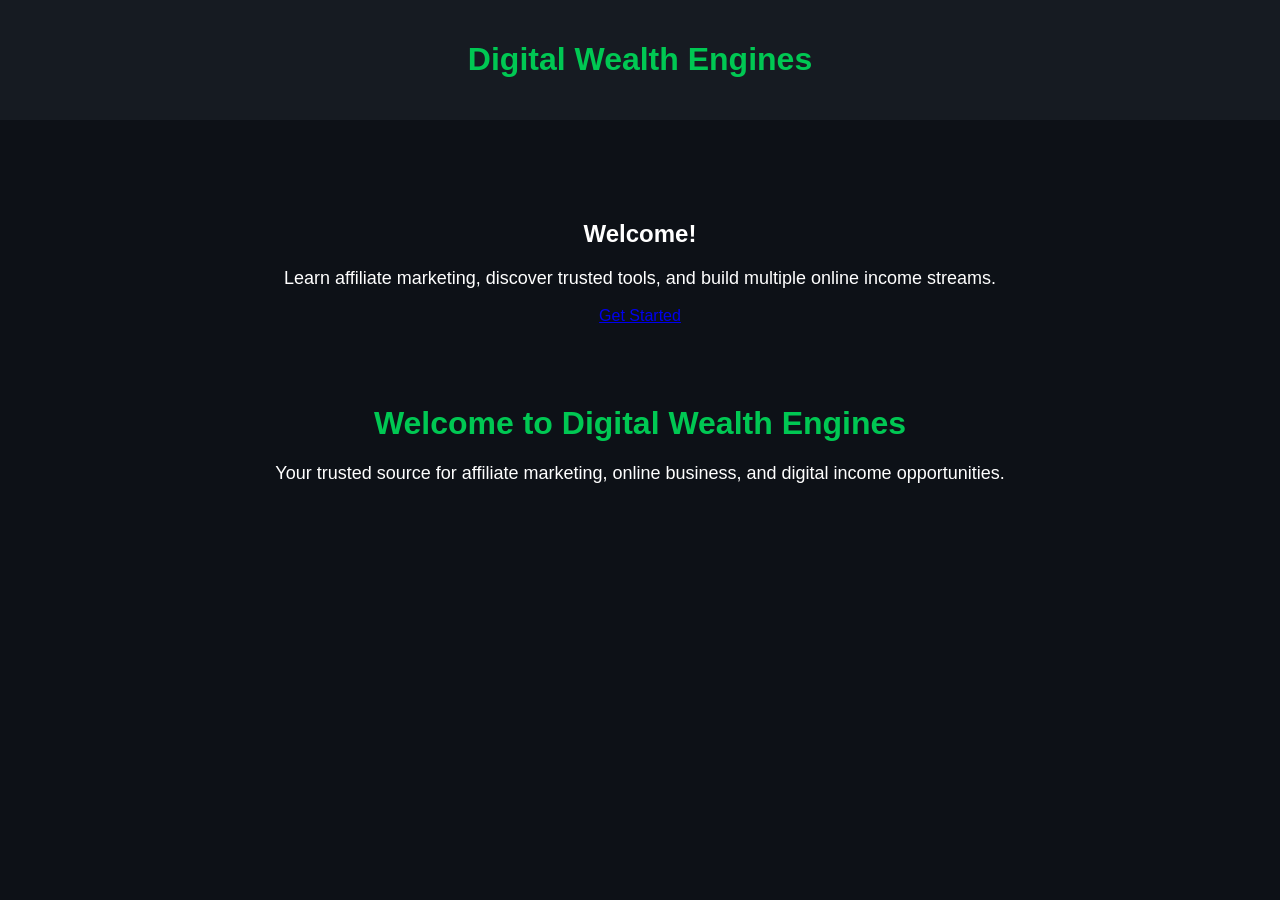
<file: index.html>
<!DOCTYPE html>
<html lang="en">
<head>
  <meta charset="UTF-8">
  <meta name="viewport" content="width=device-width, initial-scale=1.0">
  <title>Digital Wealth Engines</title>

  <link rel="stylesheet" href="style.css">
</head>
<body>

<header>
  <h1>Digital Wealth Engines</h1>
</header>

<div class="container">
  <h2>Welcome!</h2>

  <p>
    Learn affiliate marketing, discover trusted tools,
    and build multiple online income streams.
  </p>

  <a href="start.html" class="button">Get Started</a>
</div>

<script src="script.js"></script>

</body>
                </html><!DOCTYPE html>
<html lang="en">
<head>
  <meta charset="UTF-8">
  <meta name="viewport" content="width=device-width, initial-scale=1.0">
  <title>Digital Wealth Engines</title>
</head>
<body>
  <h1>Welcome to Digital Wealth Engines</h1>
  <p>Your trusted source for affiliate marketing, online business, and digital income opportunities.</p>
</body>
  </html>
</file>
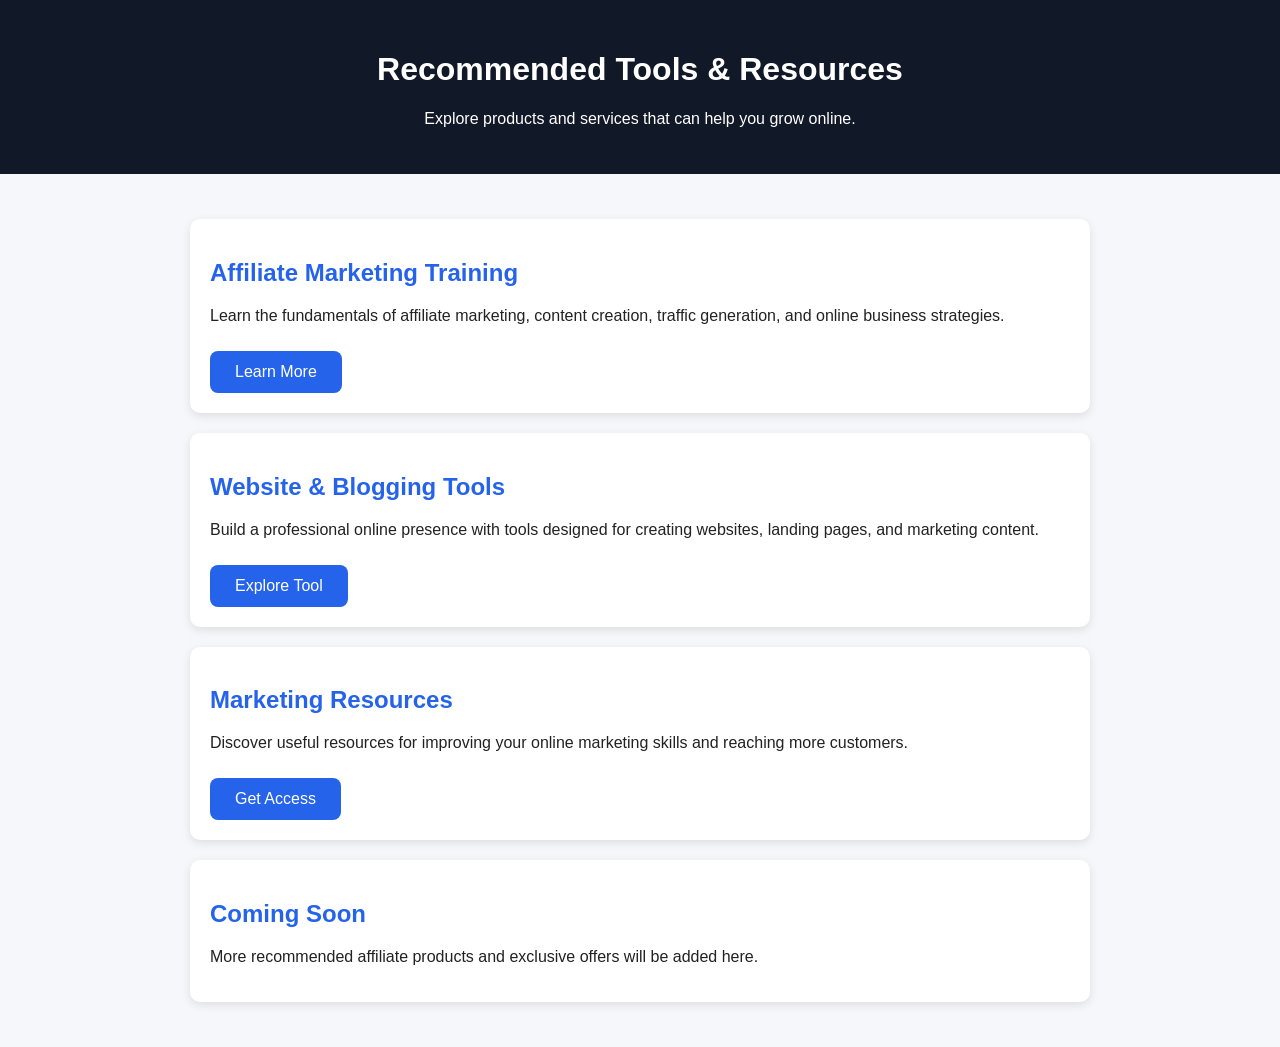
<file: products.html>
<!DOCTYPE html>
<html>
<head>
    <title>Affiliate Products - Digital Wealth Engines</title>
    <meta name="viewport" content="width=device-width, initial-scale=1.0">

    <style>
        body {
            font-family: Arial, sans-serif;
            margin: 0;
            background: #f5f7fb;
            color: #222;
        }

        header {
            background: #111827;
            color: white;
            padding: 30px;
            text-align: center;
        }

        .container {
            max-width: 900px;
            margin: auto;
            padding: 25px;
        }

        .product {
            background: white;
            padding: 20px;
            margin: 20px 0;
            border-radius: 10px;
            box-shadow: 0 3px 10px rgba(0,0,0,0.1);
        }

        .button {
            display: inline-block;
            background: #2563eb;
            color: white;
            padding: 12px 25px;
            border-radius: 8px;
            text-decoration: none;
            margin-top: 10px;
        }

        h2 {
            color: #2563eb;
        }
    </style>
</head>

<body>

<header>
    <h1>Recommended Tools & Resources</h1>
    <p>Explore products and services that can help you grow online.</p>
</header>

<div class="container">

<div class="product">
    <h2>Affiliate Marketing Training</h2>
    <p>
    Learn the fundamentals of affiliate marketing, content creation,
    traffic generation, and online business strategies.
    </p>

    <a href="#" class="button">Learn More</a>
</div>


<div class="product">
    <h2>Website & Blogging Tools</h2>
    <p>
    Build a professional online presence with tools designed for creating
    websites, landing pages, and marketing content.
    </p>

    <a href="#" class="button">Explore Tool</a>
</div>


<div class="product">
    <h2>Marketing Resources</h2>
    <p>
    Discover useful resources for improving your online marketing skills
    and reaching more customers.
    </p>

    <a href="#" class="button">Get Access</a>
</div>


<div class="product">
    <h2>Coming Soon</h2>
    <p>
    More recommended affiliate products and exclusive offers will be added here.
    </p>
</div>

</div>

</body>
      </html>
</file>
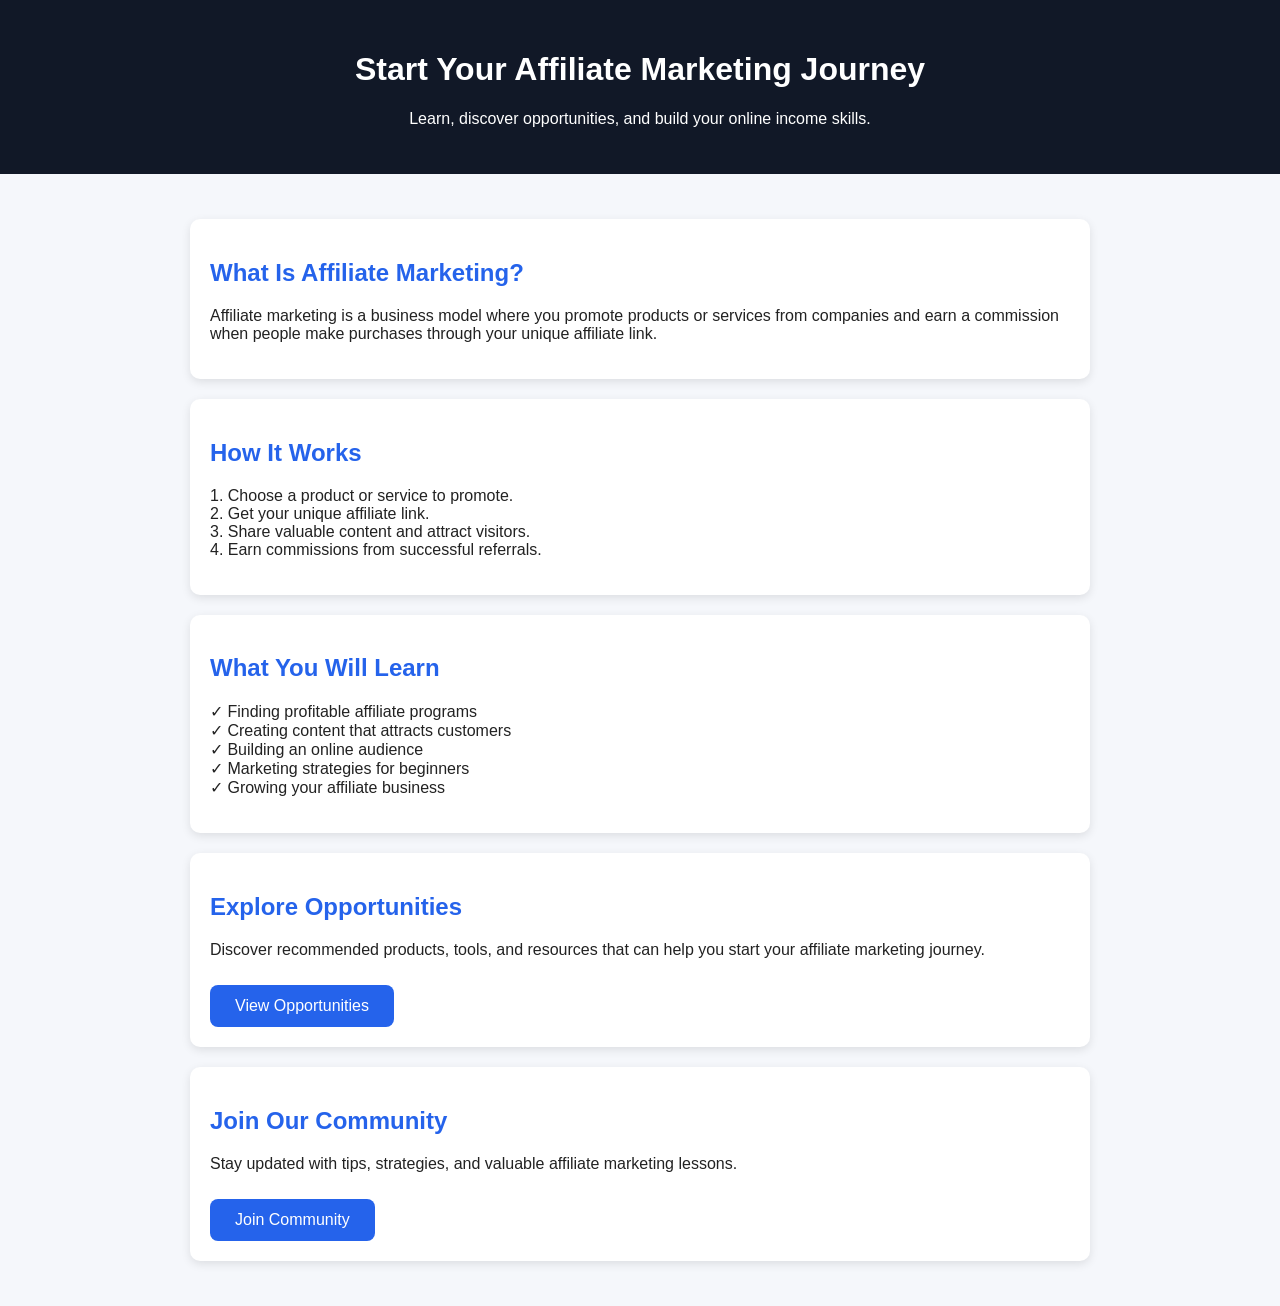
<file: start.html>
<!DOCTYPE html>
<html>
<head>
     <title>Get Started - Affiliate Marketing</title>
    <meta name="viewport" content="width=device-width, initial-scale=1.0">

    <style>
        body {
            font-family: Arial, sans-serif;
            margin: 0;
            background: #f5f7fb;
            color: #222;
        }

        header {
            background: #111827;
            color: white;
            padding: 30px;
            text-align: center;
        }

        .container {
            padding: 25px;
            max-width: 900px;
            margin: auto;
        }

        .card {
            background: white;
            padding: 20px;
            margin: 20px 0;
            border-radius: 10px;
            box-shadow: 0 3px 10px rgba(0,0,0,0.1);
        }

        .button {
            display: inline-block;
            background: #2563eb;
            color: white;
            padding: 12px 25px;
            border-radius: 8px;
            text-decoration: none;
            margin-top: 10px;
        }

        h2 {
            color: #2563eb;
        }
    </style>
</head>

<body>

<header>
    <h1>Start Your Affiliate Marketing Journey</h1>
    <p>Learn, discover opportunities, and build your online income skills.</p>
</header>

<div class="container">

<div class="card">
    <h2>What Is Affiliate Marketing?</h2>
    <p>
    Affiliate marketing is a business model where you promote products or services
    from companies and earn a commission when people make purchases through your
    unique affiliate link.
    </p>
</div>

<div class="card">
    <h2>How It Works</h2>
    <p>
    1. Choose a product or service to promote.<br>
    2. Get your unique affiliate link.<br>
    3. Share valuable content and attract visitors.<br>
    4. Earn commissions from successful referrals.
    </p>
</div>

<div class="card">
    <h2>What You Will Learn</h2>
    <p>
    ✓ Finding profitable affiliate programs<br>
    ✓ Creating content that attracts customers<br>
    ✓ Building an online audience<br>
    ✓ Marketing strategies for beginners<br>
    ✓ Growing your affiliate business
    </p>
</div>

<div class="card">
    <h2>Explore Opportunities</h2>
    <p>
    Discover recommended products, tools, and resources that can help you start
    your affiliate marketing journey.
    </p>

    <a href="products.html" class="button">View Opportunities</a>
</div>

<div class="card">
    <h2>Join Our Community</h2>
    <p>
    Stay updated with tips, strategies, and valuable affiliate marketing lessons.
    </p>

    <a href="#" class="button">Join Community</a>
</div>

</div>

</body>
  </html>
</file>
<file: style.css>
body {
  margin: 0;
  font-family: Arial, sans-serif;
  background: #0d1117;
  color: white;
  text-align: center;
}

header {
  background: #161b22;
  padding: 20px;
}

h1 {
  color: #00c853;
}

p {
  font-size: 18px;
}

.container {
  max-width: 900px;
  margin: 60px auto;
  padding: 20px;
}

.btn {
  display: inline-block;
  background: #00c853;
  color: white;
  padding: 12px 24px;
  text-decoration: none;
  border-radius: 6px;
  font-weight: bold;
  }
</file>
